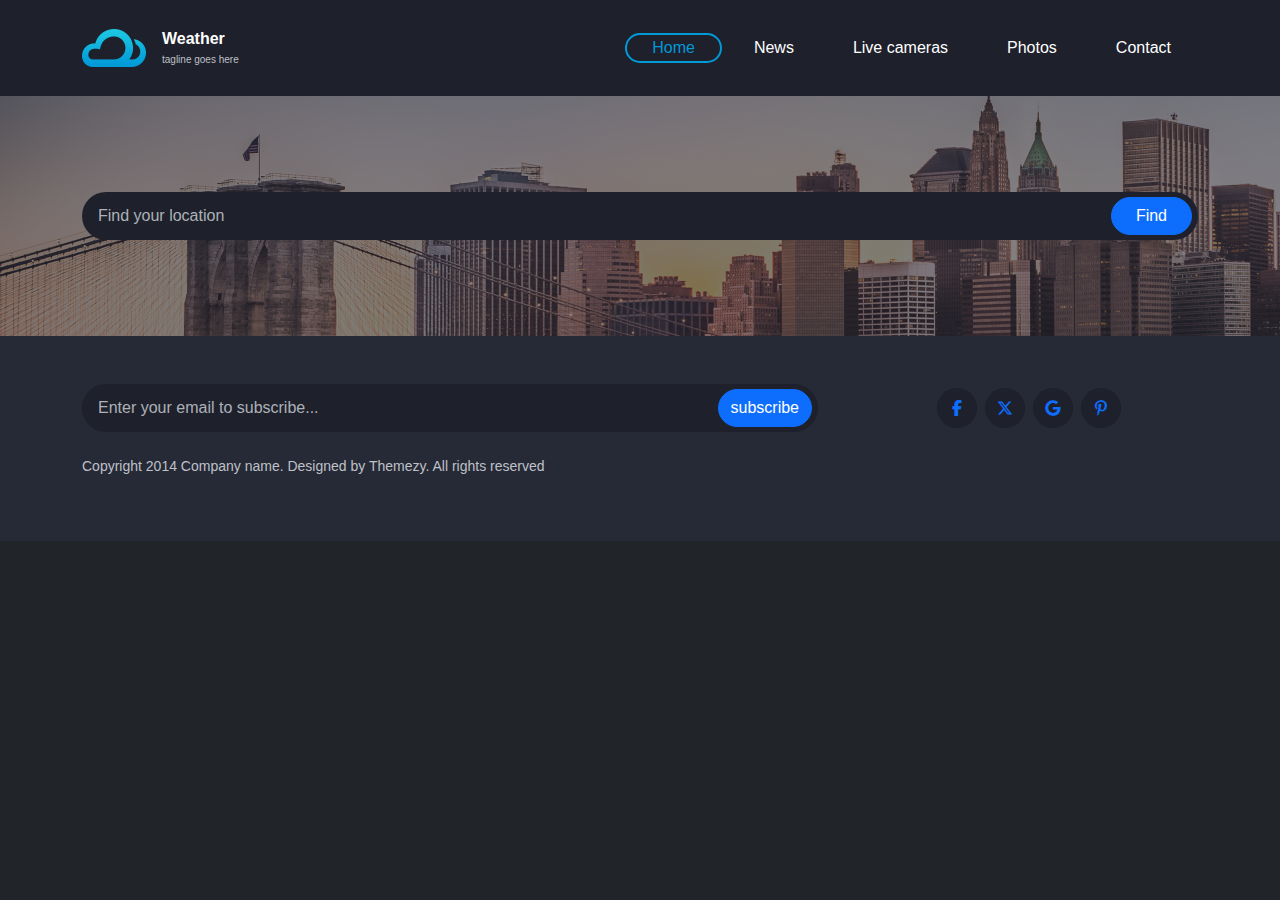
<file: index.html>
<!DOCTYPE html>
<html lang="en" data-bs-theme="dark">

<head>
  <meta charset="UTF-8">
  <meta name="viewport" content="width=device-width, initial-scale=1.0">
  <!-- title -->
  <title>Weather</title>

  <!-- favicon -->
  <!-- <link href="" rel="icon" type="image/png" /> -->
  <!--fontawsom-->
  <link rel="stylesheet" href="./assets/css/all.min.css">
  <!-- google fonts -->

  <!--bootstrap-->
  <link rel="stylesheet" href="./assets/css/bootstrap.min.css">
  <!--main-->
  <link rel="stylesheet" href="./assets/css/main.css">
  <!--media-->
  <link rel="stylesheet" href="./assets/css/media.css">
  <!--animation-->
  <link rel="stylesheet" href="./assets/css/animation.css">
</head>

<body>
  <main>
    <nav class="navbar navbar-expand-lg  py-4">
      <div class="container">
        <a class="navbar-brand d-flex align-items-center " href="#">
          <img src="./assets/images/logo@2x.png" class="logo-img me-3 ">
          <div class="logo-type d-flex flex-column justify-content-center">
            <h1 class="site-title fs-6 fw-bold mb-1">Weather</h1>
            <small class="site-description m-0">tagline goes here</small>
          </div>
        </a>
        <button class="navbar-toggler" type="button" data-bs-toggle="collapse" data-bs-target="#navbarSupportedContent"
          aria-controls="navbarSupportedContent" aria-expanded="false" aria-label="Toggle navigation">
          <span class="navbar-toggler-icon"></span>
        </button>
        <div class="collapse navbar-collapse" id="navbarSupportedContent">
          <ul class="navbar-nav ms-auto mb-2 mb-lg-0">
            <li class="nav-item">
              <a class="nav-link active" aria-current="page" href="./index.html">Home</a>
            </li>
            <li class="nav-item">
              <a class="nav-link" href="#">News</a>
            </li>
            <li class="nav-item">
              <a class="nav-link" href="#">Live cameras</a>
            </li>
            <li class="nav-item">
              <a class="nav-link" href="#">Photos</a>
            </li>
            <li class="nav-item">
              <a class="nav-link" href='./contact.html'>Contact</a>
            </li>
          </ul>

        </div>
      </div>
    </nav>

    <section class="home">
      <div class="container py-5">
        <div class="row my-5">
          <div class="col ">
            <div class="input-group position-relative">
              <input type="search" class="form-control w-100 rounded-pill search " placeholder="Find your location"
                aria-label="search" aria-describedby="button-addon2">
              <button class="btn btn-primary text-white rounded-pill position-absolute px-4" type="button"
                id="button-addon2">Find</button>
            </div>
          </div>
        </div>
        <div class="row row-cols-sm-1 row-cols-lg-3 cards-container">


        </div>
      </div>
    </section>
  </main>

  <footer class="py-5">
    <div class="container ">
      <div class="row mb-2 d-flex align-items-center gy-3">
        <div class="col-12 col-lg-8">
          <div class="input-group position-relative">
            <input type="search" class="form-control w-100 rounded-pill shadow-none "
              placeholder="Enter your email to subscribe..." aria-label="email" aria-describedby="button-addon2">
            <button class="btn btn-primary text-white rounded-pill position-absolute " type="button"
              id="button-addon2">subscribe</button>
          </div>
        </div>
        <div class="col-12 col-lg-3 offset-lg-1 ">
          <div class="social-links d-flex gap-2">
            <a href="#"><i class="fab fa-facebook-f"></i></a>
            <a href="#"><i class="fab fa-x-twitter"></i></a>
            <a href="#"><i class="fab fa-google"></i></a>
            <a href="#"><i class="fab fa-pinterest-p"></i></a>
          </div>
        </div>
      </div>
      <p class="mt-4 small-gray">Copyright 2014 Company name. Designed by Themezy. All rights reserved</p>
    </div>
  </footer>




  <!--bootstrap-script -->
  <script src="./assets/js/bootstrap.bundle.min.js"></script>
  <!-- script -->
  <script src="./assets/js/main.js"></script>
</body>

</html>
</file>
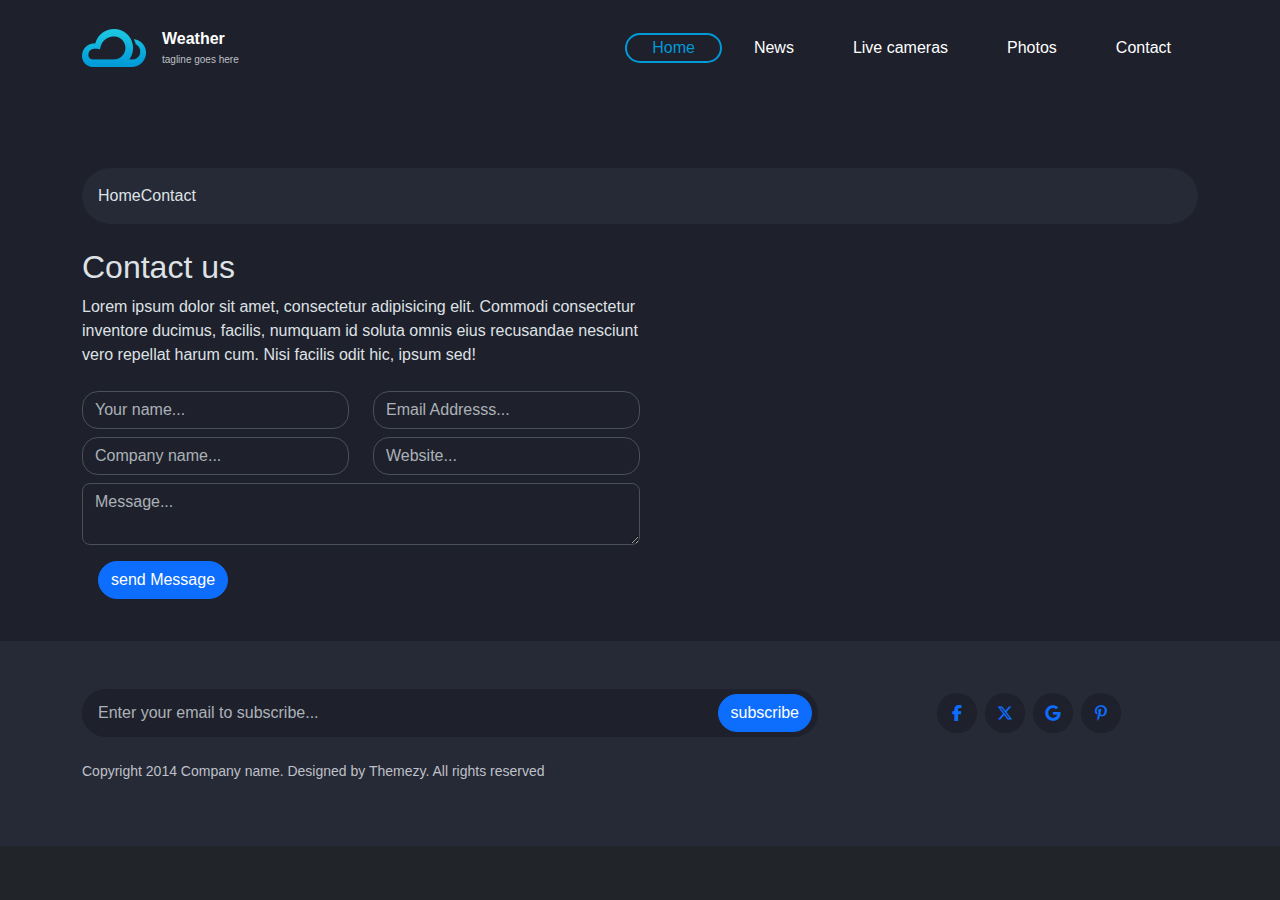
<file: contact.html>
<!DOCTYPE html>
<html lang="en" data-bs-theme="dark">

<head>
  <meta charset="UTF-8">
  <meta name="viewport" content="width=device-width, initial-scale=1.0">
  <!-- title -->
  <title>Weather</title>

  <!-- favicon -->
  <!-- <link href="" rel="icon" type="image/png" /> -->
  <!--fontawsom-->
  <link rel="stylesheet" href="./assets/css/all.min.css">
  <!-- google fonts -->

  <!--bootstrap-->
  <link rel="stylesheet" href="./assets/css/bootstrap.min.css">
  <!--main-->
  <link rel="stylesheet" href="./assets/css/main.css">
  <!--media-->
  <link rel="stylesheet" href="./assets/css/media.css">
  <!--animation-->
  <link rel="stylesheet" href="./assets/css/animation.css">
</head>

<body>
  <main>
    <nav class="navbar navbar-expand-lg  py-4">
      <div class="container">
        <a class="navbar-brand d-flex align-items-center " href="#">
          <img src="./assets/images/logo@2x.png" class="logo-img me-3 ">
          <div class="logo-type d-flex flex-column justify-content-center">
            <h1 class="site-title fs-6 fw-bold mb-1">Weather</h1>
            <small class="site-description m-0">tagline goes here</small>
          </div>
        </a>
        <button class="navbar-toggler" type="button" data-bs-toggle="collapse" data-bs-target="#navbarSupportedContent"
          aria-controls="navbarSupportedContent" aria-expanded="false" aria-label="Toggle navigation">
          <span class="navbar-toggler-icon"></span>
        </button>
        <div class="collapse navbar-collapse" id="navbarSupportedContent">
          <ul class="navbar-nav ms-auto mb-2 mb-lg-0">
            <li class="nav-item">
              <a class="nav-link active" aria-current="page" href="./index.html">Home</a>
            </li>
            <li class="nav-item">
              <a class="nav-link" href="#">News</a>
            </li>
            <li class="nav-item">
              <a class="nav-link" href="#">Live cameras</a>
            </li>
            <li class="nav-item">
              <a class="nav-link" href="#">Photos</a>
            </li>
            <li class="nav-item">
              <a class="nav-link" href='#'>Contact</a>
            </li>
          </ul>

        </div>
      </div>
    </nav>

    <section class="contact py-5 ">
      <div class="container my-4 ">
        <div class="breadcrumb   p-3 rounded-pill">
          <a href='/' class="text-decoration-none">Home </a>
          <span>Contact</span>
        </div>
      </div>
      <div class="fullwidth-block">
        <div class="container">
          <div class="col-md-6 col-md-offset-1">
            <h2 class="section-title">Contact us</h2>
            <p>Lorem ipsum dolor sit amet, consectetur adipisicing elit. Commodi consectetur inventore ducimus, facilis,
              numquam id soluta omnis eius recusandae nesciunt vero repellat harum cum. Nisi facilis odit hic, ipsum
              sed!</p>
            <form action="#" class="contact-form mb-5">
              <div class="row">
                <div class="col-md-6"><input type="text" class="form-control rounded-4 shadow-none mt-2  "
                    placeholder="Your name..."></div>
                <div class="col-md-6"><input type="text" class="form-control  rounded-4 shadow-none mt-2  "
                    placeholder="Email Addresss..."></div>
              </div>
              <div class="row">
                <div class="col-md-6"><input type="text" class="form-control  rounded-4 shadow-none mt-2  "
                    placeholder="Company name..."></div>
                <div class="col-md-6"><input type="text" class="form-control  rounded-4 shadow-none mt-2  "
                    placeholder="Website..."></div>
              </div>
              <textarea name="" placeholder="Message..." class="form-control  rounded-3 shadow-none mt-2 "></textarea>
              <div class="text-right">
                <button class="btn btn-primary text-white rounded-pill position-absolute m-3" type="button"
                  id="button-addon2">send Message</button>
              </div>
            </form>

          </div>
        </div>
      </div>

    </section>
  </main>

  <footer class="py-5">
    <div class="container ">
      <div class="row mb-2 d-flex align-items-center gy-3">
        <div class="col-12 col-lg-8">
          <div class="input-group position-relative">
            <input type="search" class="form-control w-100 rounded-pill shadow-none "
              placeholder="Enter your email to subscribe..." aria-label="email" aria-describedby="button-addon2">
            <button class="btn btn-primary text-white rounded-pill position-absolute " type="button"
              id="button-addon2">subscribe</button>
          </div>
        </div>
        <div class="col-12 col-lg-3 offset-lg-1 ">
          <div class="social-links d-flex gap-2">
            <a href="#"><i class="fab fa-facebook-f"></i></a>
            <a href="#"><i class="fab fa-x-twitter"></i></a>
            <a href="#"><i class="fab fa-google"></i></a>
            <a href="#"><i class="fab fa-pinterest-p"></i></a>
          </div>
        </div>
      </div>
      <p class="mt-4 small-gray">Copyright 2014 Company name. Designed by Themezy. All rights reserved</p>
    </div>
  </footer>




  <!--bootstrap-script -->
  <script src="./assets/js/bootstrap.bundle.min.js"></script>
  <!-- script -->
  <script src="./assets/js/main.js"></script>
</body>

</html>
</file>
<file: assets/css/main.css>
/*--general styles--*/
::after,
::before,
* {
  padding: 0;
  margin: 0;
  box-sizing: border-box;
}

body {
  font-family: "Poppins", sans-serif;
}

img {
  max-width: 100%;
}

span,
a {
  display: inline-block;
}

a {
  color: inherit;
}

ul {
  list-style: none;
}

html {
  scroll-behavior: smooth;
  scroll-padding-top: 100px;
}


/*--variables--*/

.w-fit {
  width: fit-content;
}

.small-gray {
  font-size: 14px;
  color: #bfc1c8;
}

/*******************************************************************/
main {
  background-color: #1E202B;
}

section.home {
  background-image: url(../images/banner.png);
  background-repeat: no-repeat;

}

.input-group input {
  width: 100%;
  padding: 12px 50px 12px 16px;
  outline: none;
  border: 0px;
  background-color: #1E202B;

}

.input-group button {
  right: 6px;
  top: 50%;
  transform: translateY(-50%);
  cursor: pointer;
  z-index: 8;
}

section.home .form-control:focus {
  outline: none;
  border: 0px;
  background-color: #1E202B;
  z-index: 0;
  box-shadow: none;
}

.input-group>.form-control:focus,
.input-group>.form-floating:focus-within,
.input-group>.form-select:focus {
  z-index: 0;
}

.navbar-brand img {
  height: 38px;
}

main nav .site-description {
  font-size: 10px;
  color: #bfc1c8;
}

.navbar-nav .nav-link {
  --bs-navbar-nav-link-padding-x: 25px;
  padding-block: 1px;
  margin-inline-start: 5px;
  border: 2px solid transparent;
  border-radius: 30px;
  color: white;
}

.navbar-nav .nav-link.active,
.nav-link:focus,
.nav-link:hover {
  border-color: #009ad8;
  color: #009ad8;
}

footer {
  background-color: #262936;
}

.social-links a {
  display: flex;
  align-items: center;
  justify-content: center;
  width: 40px;
  height: 40px;
  border-radius: 50%;
  background-color: #1E202B;
  color: #0d6efd;
  text-decoration: none;
  transition: all 0.3s ease;
  font-size: 16px;

}

.social-links a:hover {
  background-color: #0d6efd;
  color: #fff;
}/*****************************************/
section.contact .breadcrumb {
  background-color: #262936;
}
section.contact .form-control:focus {
 
  background-color: #1E202B;
  box-shadow: none;
}
section.contact .form-control{

  background-color: #1E202B;
  box-shadow: none;
}
</file>
<file: assets/css/media.css>
@media screen and (min-width: 1200px){
  .container{
    max-width: 1140px;
  }
}
</file>
<file: assets/css/animation.css>
/* KEYFRAMES */
@keyframes progress-1 {
  from {
    width: 25%;
  }

  to {
    width: 90%;
  }
}

@keyframes progress-2 {
  from {
    width: 25%;
  }

  to {
    width: 80%;
  }
}

@keyframes progress-3 {
  from {
    width: 25%;
  }

  to {
    width: 95%;
  }
}
</file>
